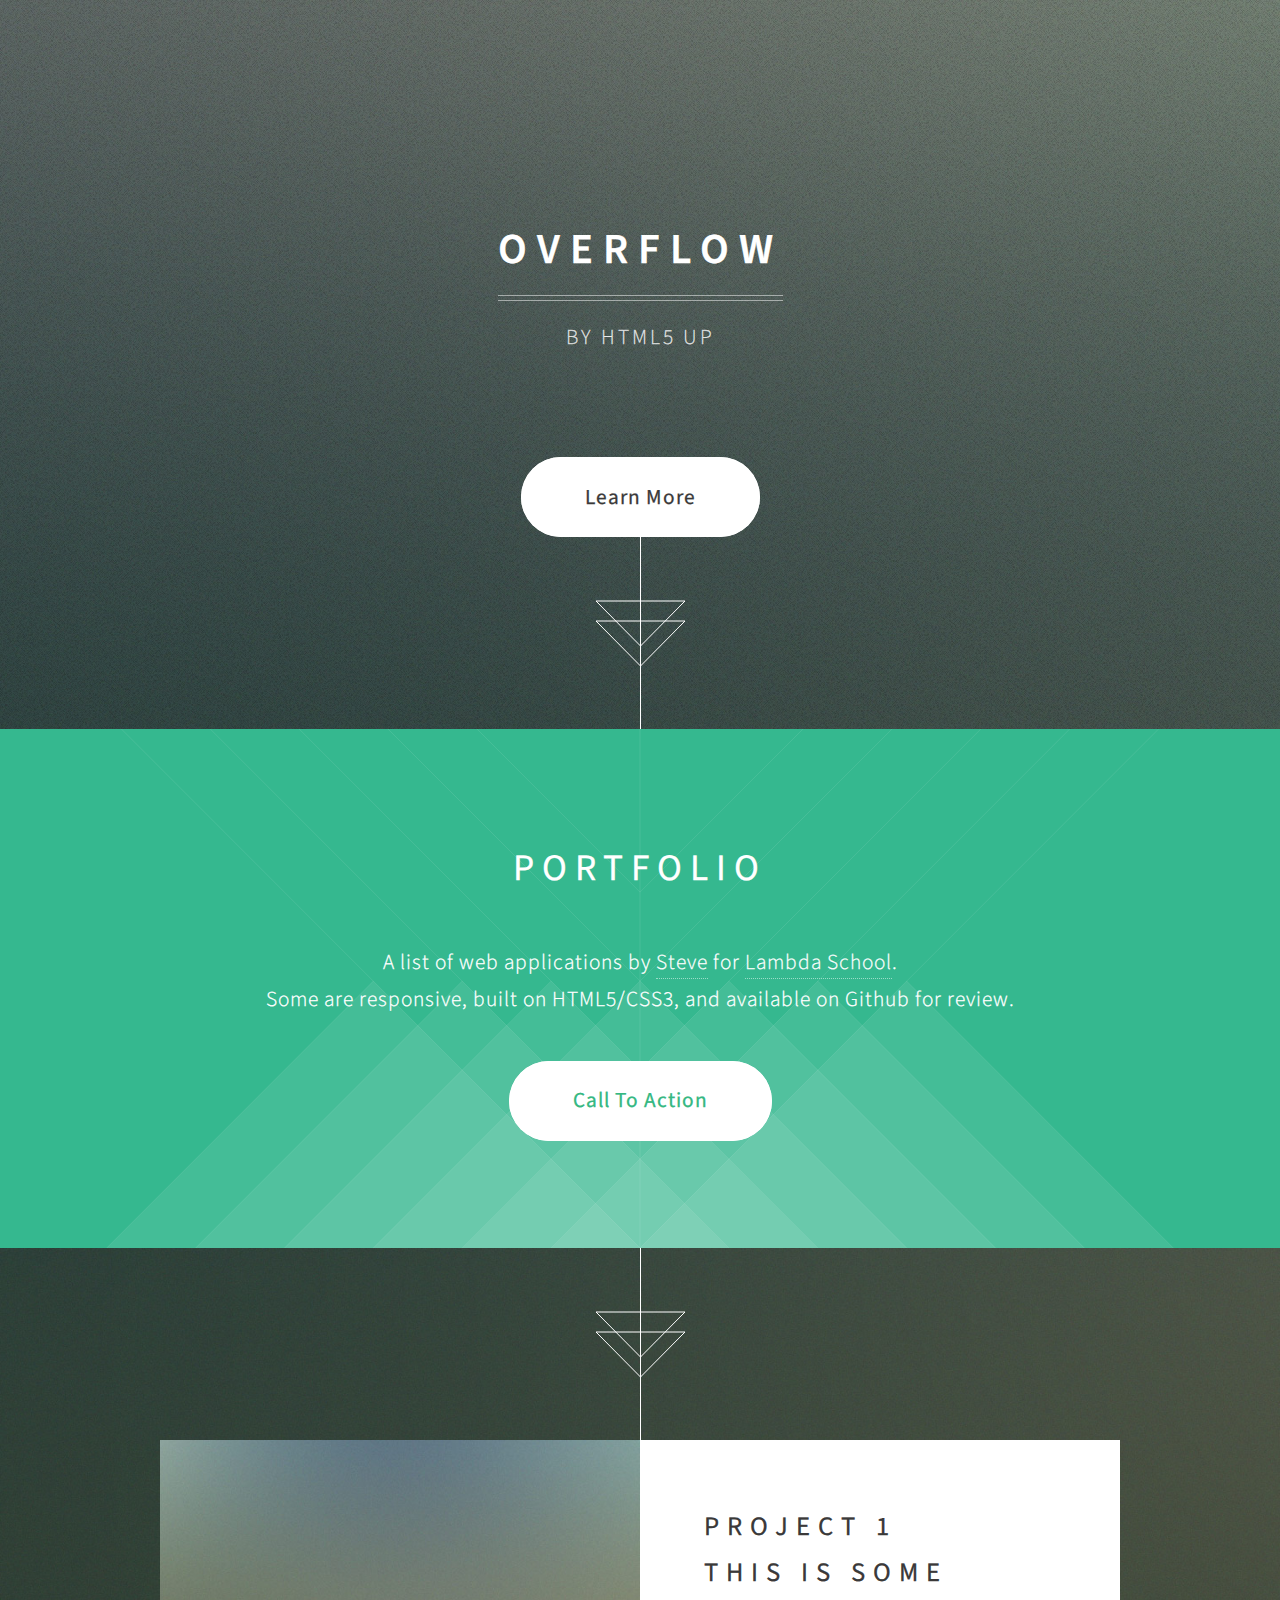
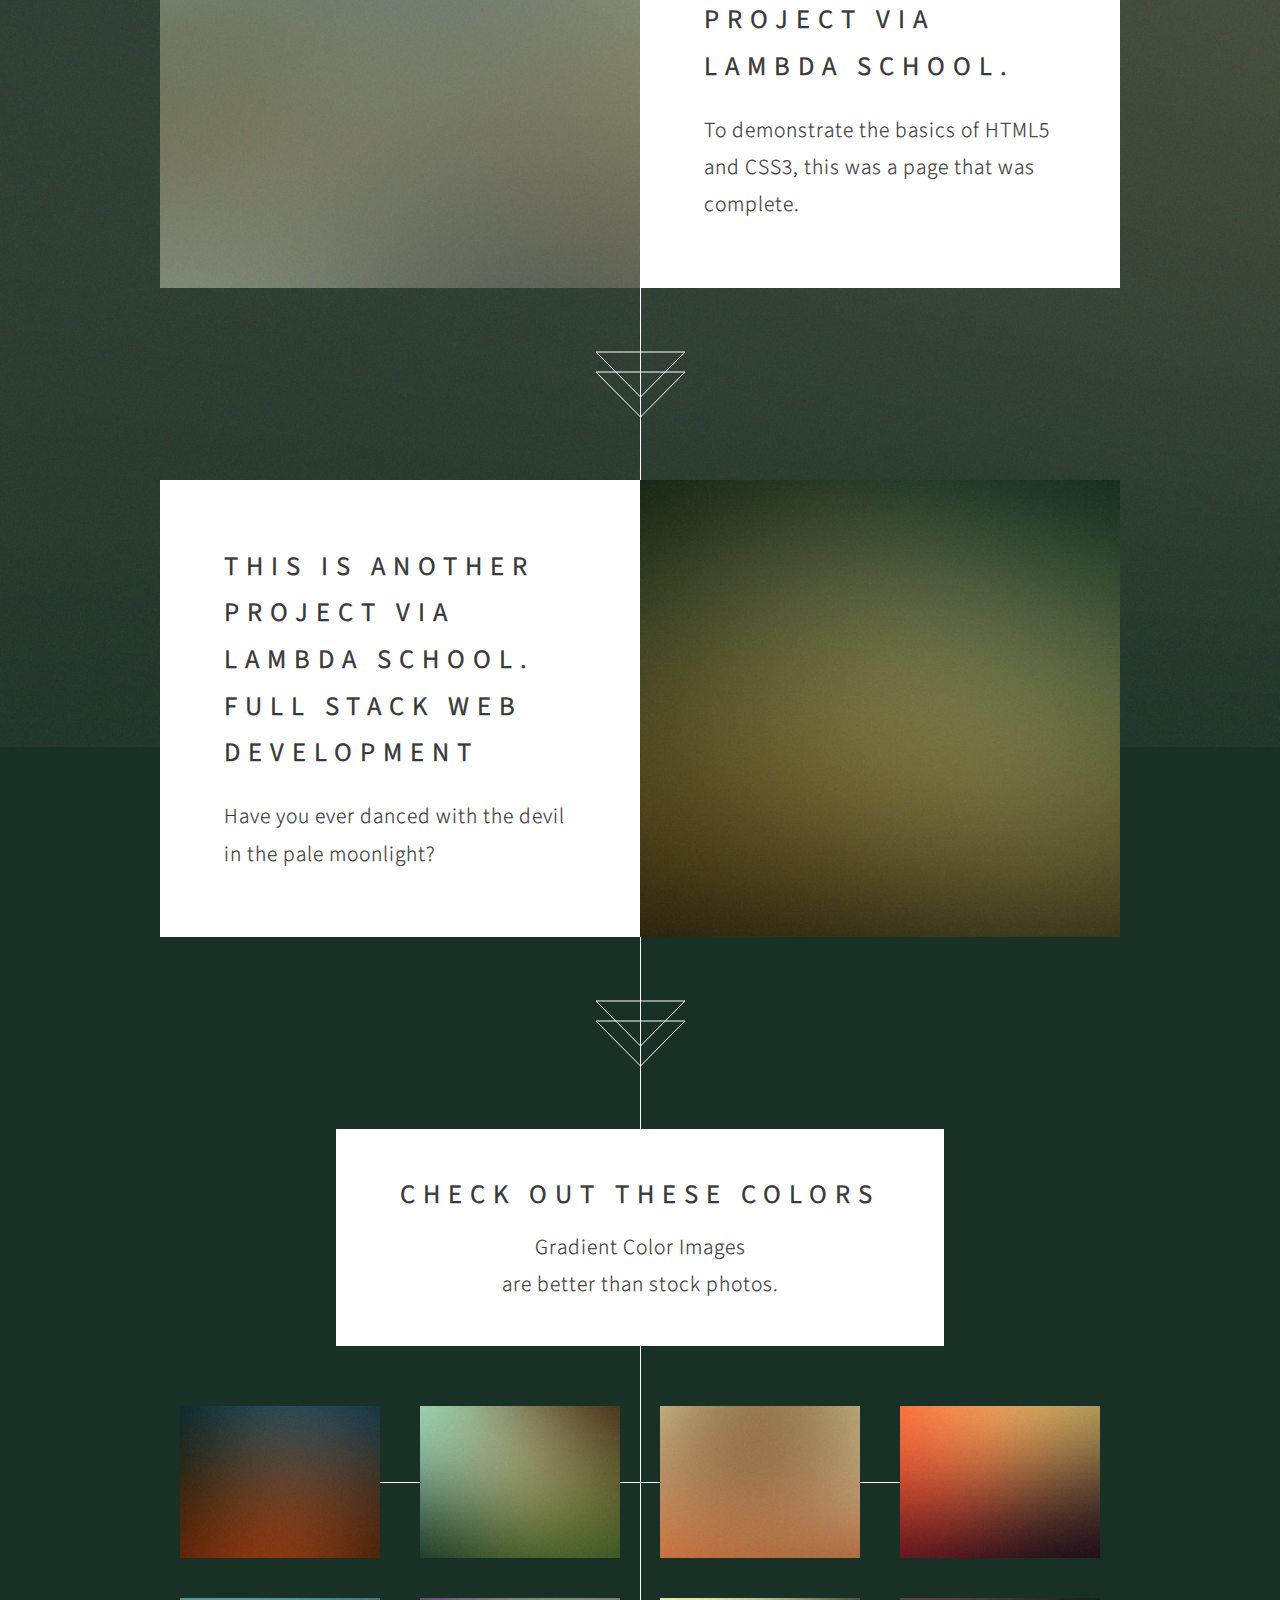
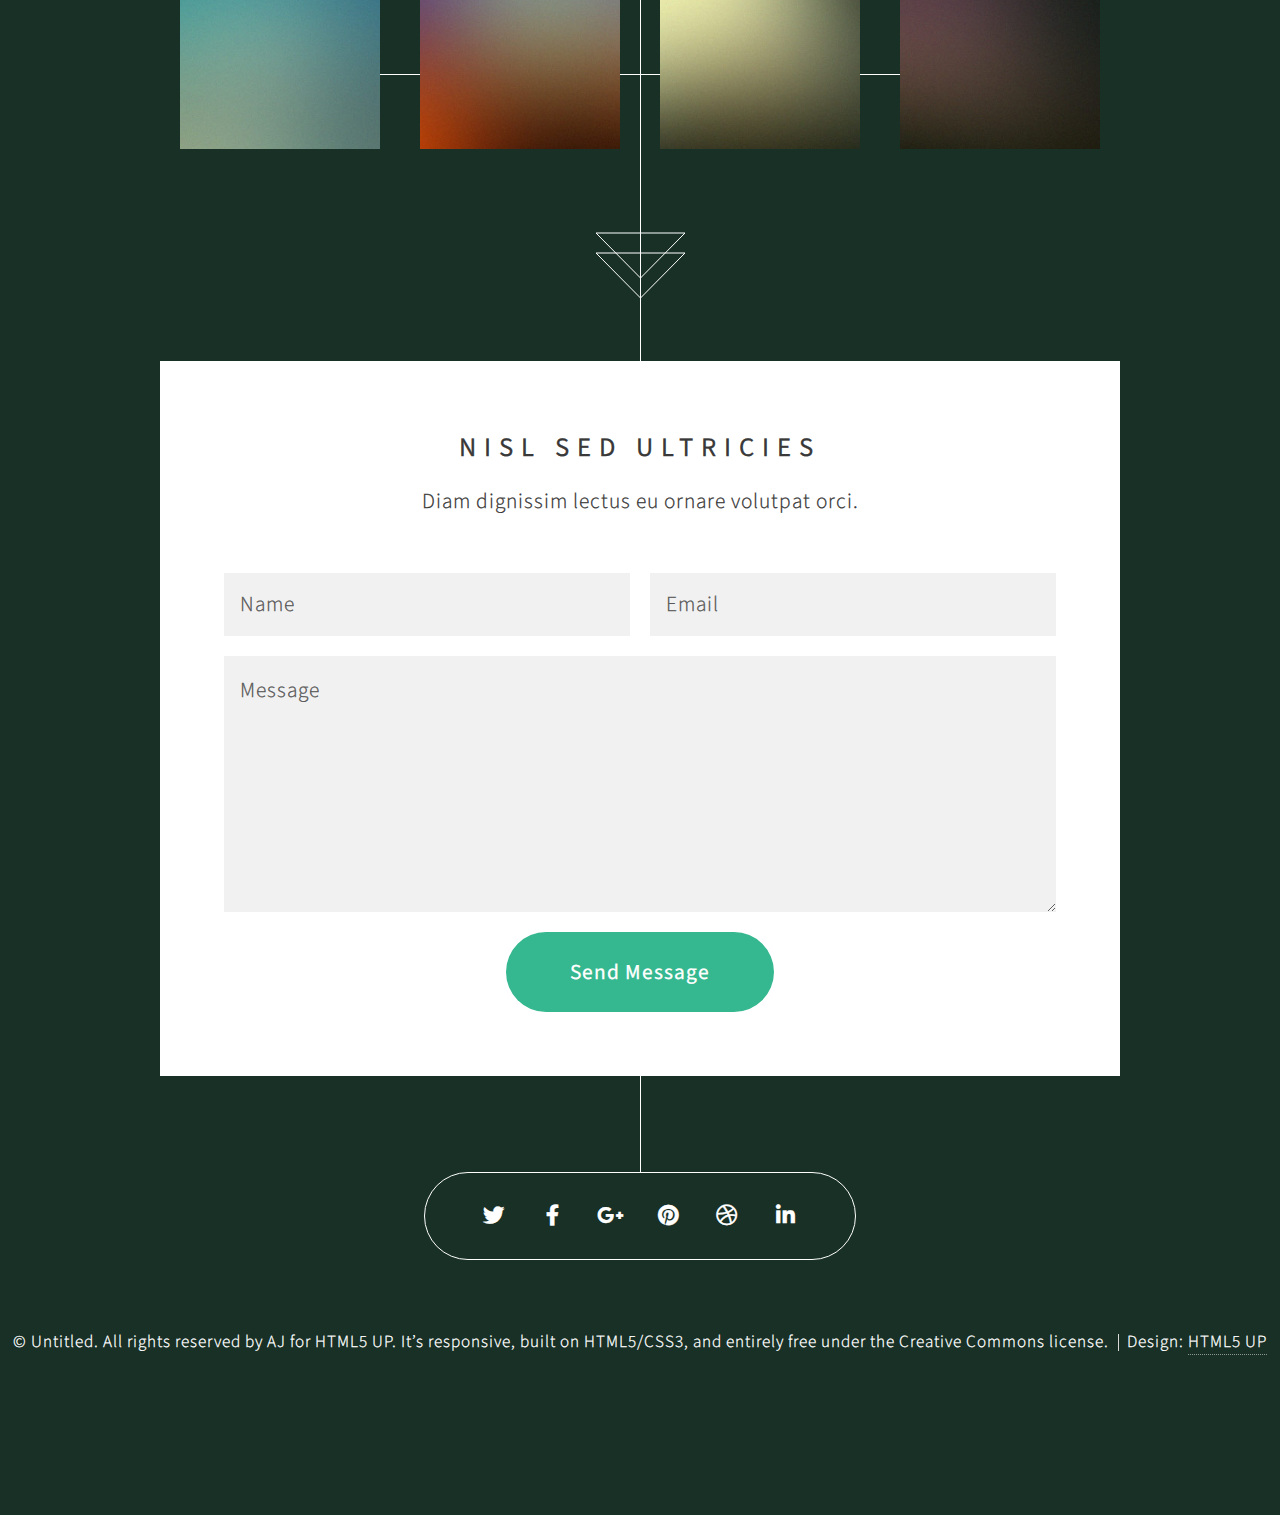
<file: index.html>
<!DOCTYPE HTML>
<!--
	Overflow by HTML5 UP
	html5up.net | @ajlkn
	Free for personal and commercial use under the CCA 3.0 license (html5up.net/license)
-->
<html>
	<head>
		<title>Steve Rattacasa</title>
		<meta charset="utf-8" />
		<meta name="viewport" content="width=device-width, initial-scale=1, user-scalable=no" />
		<link rel="stylesheet" href="assets/css/main.css" />
		<noscript><link rel="stylesheet" href="assets/css/noscript.css" /></noscript>
	</head>
	<body class="is-preload">

		<!-- Header -->
			<section id="header">
				<header>
					<h1>Overflow</h1>
					<p>By HTML5 UP</p>
				</header>
				<footer>
					<a href="#banner" class="button style2 scrolly-middle">Learn More</a>
				</footer>
			</section>

		<!-- Banner -->
			<section id="banner">
				<header>
					<h2>Portfolio</h2>
				</header>
				<p>A list of web applications by <a href="http://twitter.com/ajlkn">Steve</a> for <a href="http://html5up.net">Lambda School</a>.<br />
				Some are responsive, built on HTML5/CSS3, and available on Github for review.<br /></p>
				<footer>
					<a href="#first" class="button style2 scrolly">Call To Action</a>
				</footer>
			</section>

		<!-- Feature 1 -->
			<article id="first" class="container box style1 right">
				<a href="#" class="image fit"><img src="images/pic01.jpg" alt="" /></a>
				<div class="inner">
					<header>
						<h2>Project 1<br />
						This is some project via Lambda School.</h2>
					</header>
					<p>To demonstrate the basics of HTML5 and CSS3, this was a page that was complete.</p>
				</div>
			</article>

		<!-- Feature 2 -->
			<article class="container box style1 left">
				<a href="#" class="image fit"><img src="images/pic02.jpg" alt="" /></a>
				<div class="inner">
					<header>
						<h2>This is another project via Lambda School.<br />
						Full Stack Web Development</h2>
					</header>
					<p>Have you ever danced with the devil in the pale moonlight?</p>
				</div>
			</article>

		<!-- Portfolio -->
			<article class="container box style2">
				<header>
					<h2>Check Out These Colors</h2>
					<p>Gradient Color Images<br />
					are better than stock photos.</p>
				</header>
				<div class="inner gallery">
					<div class="row gtr-0">
						<div class="col-3 col-12-mobile"><a href="images/fulls/01.jpg" class="image fit"><img src="images/thumbs/01.jpg" alt="" title="Ad infinitum" /></a></div>
						<div class="col-3 col-12-mobile"><a href="images/fulls/02.jpg" class="image fit"><img src="images/thumbs/02.jpg" alt="" title="Dressed in Clarity" /></a></div>
						<div class="col-3 col-12-mobile"><a href="images/fulls/03.jpg" class="image fit"><img src="images/thumbs/03.jpg" alt="" title="Raven" /></a></div>
						<div class="col-3 col-12-mobile"><a href="images/fulls/04.jpg" class="image fit"><img src="images/thumbs/04.jpg" alt="" title="I'll have a cup of Disneyland, please" /></a></div>
					</div>
					<div class="row gtr-0">
						<div class="col-3 col-12-mobile"><a href="images/fulls/05.jpg" class="image fit"><img src="images/thumbs/05.jpg" alt="" title="Cherish" /></a></div>
						<div class="col-3 col-12-mobile"><a href="images/fulls/06.jpg" class="image fit"><img src="images/thumbs/06.jpg" alt="" title="Different." /></a></div>
						<div class="col-3 col-12-mobile"><a href="images/fulls/07.jpg" class="image fit"><img src="images/thumbs/07.jpg" alt="" title="History was made here" /></a></div>
						<div class="col-3 col-12-mobile"><a href="images/fulls/08.jpg" class="image fit"><img src="images/thumbs/08.jpg" alt="" title="People come and go and walk away" /></a></div>
					</div>
				</div>
			</article>

		<!-- Contact -->
			<article class="container box style3">
				<header>
					<h2>Nisl sed ultricies</h2>
					<p>Diam dignissim lectus eu ornare volutpat orci.</p>
				</header>
				<form method="post" action="#">
					<div class="row gtr-50">
						<div class="col-6 col-12-mobile"><input type="text" class="text" name="name" placeholder="Name" /></div>
						<div class="col-6 col-12-mobile"><input type="text" class="text" name="email" placeholder="Email" /></div>
						<div class="col-12">
							<textarea name="message" placeholder="Message"></textarea>
						</div>
						<div class="col-12">
							<ul class="actions">
								<li><input type="submit" value="Send Message" /></li>
							</ul>
						</div>
					</div>
				</form>
			</article>

		<!-- Generic -->
		<!--
			<article class="container box style3">
				<header>
					<h2>Generic Box</h2>
					<p>Just a generic box. Nothing to see here.</p>
				</header>
				<section>
					<header>
						<h3>Paragraph</h3>
						<p>This is a subtitle</p>
					</header>
					<p>Phasellus nisl nisl, varius id <sup>porttitor sed pellentesque</sup> ac orci. Pellentesque
					habitant <strong>strong</strong> tristique <b>bold</b> et netus <i>italic</i> malesuada <em>emphasized</em> ac turpis egestas. Morbi
					leo suscipit ut. Praesent <sub>id turpis vitae</sub> turpis pretium ultricies. Vestibulum sit
					amet risus elit.</p>
				</section>
				<section>
					<header>
						<h3>Blockquote</h3>
					</header>
					<blockquote>Fringilla nisl. Donec accumsan interdum nisi, quis tincidunt felis sagittis eget.
					tempus euismod. Vestibulum ante ipsum primis in faucibus.</blockquote>
				</section>
				<section>
					<header>
						<h3>Divider</h3>
					</header>
					<p>Donec consectetur <a href="#">vestibulum dolor et pulvinar</a>. Etiam vel felis enim, at viverra
					ligula. Ut porttitor sagittis lorem, quis eleifend nisi ornare vel. Praesent nec orci
					facilisis leo magna. Cras sit amet urna eros, id egestas urna. Quisque aliquam
					tempus euismod. Vestibulum ante ipsum primis in faucibus orci luctus et ultrices
					posuere cubilia.</p>
					<hr />
					<p>Donec consectetur vestibulum dolor et pulvinar. Etiam vel felis enim, at viverra
					ligula. Ut porttitor sagittis lorem, quis eleifend nisi ornare vel. Praesent nec orci
					facilisis leo magna. Cras sit amet urna eros, id egestas urna. Quisque aliquam
					tempus euismod. Vestibulum ante ipsum primis in faucibus orci luctus et ultrices
					posuere cubilia.</p>
				</section>
				<section>
					<header>
						<h3>Unordered List</h3>
					</header>
					<ul>
						<li>Donec consectetur vestibulum dolor et pulvinar. Etiam vel felis enim, at viverra ligula. Ut porttitor sagittis lorem, quis eleifend nisi ornare vel.</li>
						<li>Donec consectetur vestibulum dolor et pulvinar. Etiam vel felis enim, at viverra ligula. Ut porttitor sagittis lorem, quis eleifend nisi ornare vel.</li>
						<li>Donec consectetur vestibulum dolor et pulvinar. Etiam vel felis enim, at viverra ligula. Ut porttitor sagittis lorem, quis eleifend nisi ornare vel.</li>
						<li>Donec consectetur vestibulum dolor et pulvinar. Etiam vel felis enim, at viverra ligula. Ut porttitor sagittis lorem, quis eleifend nisi ornare vel.</li>
					</ul>
				</section>
				<section>
					<header>
						<h3>Ordered List</h3>
					</header>
					<ol>
						<li>Donec consectetur vestibulum dolor et pulvinar. Etiam vel felis enim, at viverra ligula. Ut porttitor sagittis lorem, quis eleifend nisi ornare vel.</li>
						<li>Donec consectetur vestibulum dolor et pulvinar. Etiam vel felis enim, at viverra ligula. Ut porttitor sagittis lorem, quis eleifend nisi ornare vel.</li>
						<li>Donec consectetur vestibulum dolor et pulvinar. Etiam vel felis enim, at viverra ligula. Ut porttitor sagittis lorem, quis eleifend nisi ornare vel.</li>
						<li>Donec consectetur vestibulum dolor et pulvinar. Etiam vel felis enim, at viverra ligula. Ut porttitor sagittis lorem, quis eleifend nisi ornare vel.</li>
					</ol>
				</section>
				<section>
					<header>
						<h3>Table</h3>
					</header>
					<div class="table-wrapper">
						<table>
							<thead>
								<tr>
									<th>ID</th>
									<th>Name</th>
									<th>Description</th>
									<th>Price</th>
								</tr>
							</thead>
							<tbody>
								<tr>
									<td>45815</td>
									<td>Something</td>
									<td>Ut porttitor sagittis lorem quis nisi ornare.</td>
									<td>29.99</td>
								</tr>
								<tr>
									<td>24524</td>
									<td>Nothing</td>
									<td>Ut porttitor sagittis lorem quis nisi ornare.</td>
									<td>19.99</td>
								</tr>
								<tr>
									<td>45815</td>
									<td>Something</td>
									<td>Ut porttitor sagittis lorem quis nisi ornare.</td>
									<td>29.99</td>
								</tr>
								<tr>
									<td>24524</td>
									<td>Nothing</td>
									<td>Ut porttitor sagittis lorem quis nisi ornare.</td>
									<td>19.99</td>
								</tr>
							</tbody>
							<tfoot>
								<tr>
									<td colspan="3"></td>
									<td>100.00</td>
								</tr>
							</tfoot>
						</table>
					</div>
				</section>
				<section>
					<header>
						<h3>Form</h3>
					</header>
					<form method="post" action="#">
						<div class="row">
							<div class="col-6 col-12-mobile">
								<input class="text" type="text" name="name" id="name" value="" placeholder="John Doe" />
							</div>
							<div class="col-6 col-12-mobile">
								<input class="text" type="text" name="email" id="email" value="" placeholder="johndoe@domain.tld" />
							</div>
							<div class="col-12">
								<select name="department" id="department">
									<option value="">Choose a department</option>
									<option value="1">Manufacturing</option>
									<option value="2">Administration</option>
									<option value="3">Support</option>
								</select>
							</div>
							<div class="col-12">
								<input class="text" type="text" name="subject" id="subject" value="" placeholder="Enter your subject" />
							</div>
							<div class="col-12">
								<textarea name="message" id="message" placeholder="Enter your message"></textarea>
							</div>
							<div class="col-12">
								<ul class="actions">
									<li><input type="submit" value="Submit" /></li>
									<li><input type="reset" class="style3" value="Clear Form" /></li>
								</ul>
							</div>
						</div>
					</form>
				</section>
			</article>
		-->

		<section id="footer">
			<ul class="icons">
				<li><a href="#" class="icon brands fa-twitter"><span class="label">Twitter</span></a></li>
				<li><a href="#" class="icon brands fa-facebook-f"><span class="label">Facebook</span></a></li>
				<li><a href="#" class="icon brands fa-google-plus-g"><span class="label">Google+</span></a></li>
				<li><a href="#" class="icon brands fa-pinterest"><span class="label">Pinterest</span></a></li>
				<li><a href="#" class="icon brands fa-dribbble"><span class="label">Dribbble</span></a></li>
				<li><a href="#" class="icon brands fa-linkedin-in"><span class="label">LinkedIn</span></a></li>
			</ul>
			<div class="copyright">
				<ul class="menu">
					<li>&copy; Untitled. All rights reserved by AJ for HTML5 UP.
						It’s responsive, built on HTML5/CSS3, and entirely free
						under the Creative Commons license.</li><li>Design: <a href="http://html5up.net">HTML5 UP</a></li>
				</ul>
			</div>
		</section>

		<!-- Scripts -->
			<script src="assets/js/jquery.min.js"></script>
			<script src="assets/js/jquery.scrolly.min.js"></script>
			<script src="assets/js/jquery.poptrox.min.js"></script>
			<script src="assets/js/browser.min.js"></script>
			<script src="assets/js/breakpoints.min.js"></script>
			<script src="assets/js/util.js"></script>
			<script src="assets/js/main.js"></script>

	</body>
</html>
</file>
<file: assets/css/noscript.css>
/*
	Overflow by HTML5 UP
	html5up.net | @ajlkn
	Free for personal and commercial use under the CCA 3.0 license (html5up.net/license)
*/

/* Header */

	body.is-preload #header {
		opacity: 1;
	}

		body.is-preload #header footer {
			-moz-transform: none;
			-webkit-transform: none;
			-ms-transform: none;
			transform: none;
			opacity: 1;
		}
</file>
<file: assets/css/main.css>
@import url("https://fonts.googleapis.com/css?family=Source+Sans+Pro:300,300italic,400,600");
@import url("fontawesome-all.min.css");

/*
	Overflow by HTML5 UP
	html5up.net | @ajlkn
	Free for personal and commercial use under the CCA 3.0 license (html5up.net/license)
*/

html, body, div, span, applet, object,
iframe, h1, h2, h3, h4, h5, h6, p, blockquote,
pre, a, abbr, acronym, address, big, cite,
code, del, dfn, em, img, ins, kbd, q, s, samp,
small, strike, strong, sub, sup, tt, var, b,
u, i, center, dl, dt, dd, ol, ul, li, fieldset,
form, label, legend, table, caption, tbody,
tfoot, thead, tr, th, td, article, aside,
canvas, details, embed, figure, figcaption,
footer, header, hgroup, menu, nav, output, ruby,
section, summary, time, mark, audio, video {
	margin: 0;
	padding: 0;
	border: 0;
	font-size: 100%;
	font: inherit;
	vertical-align: baseline;}

article, aside, details, figcaption, figure,
footer, header, hgroup, menu, nav, section {
	display: block;}

body {
	line-height: 1;
}

ol, ul {
	list-style: none;
}

blockquote, q {
	quotes: none;
}

	blockquote:before, blockquote:after, q:before, q:after {
		content: '';
		content: none;
	}

table {
	border-collapse: collapse;
	border-spacing: 0;
}

body {
	-webkit-text-size-adjust: none;
}

mark {
	background-color: transparent;
	color: inherit;
}

input::-moz-focus-inner {
	border: 0;
	padding: 0;
}

input, select, textarea {
	-moz-appearance: none;
	-webkit-appearance: none;
	-ms-appearance: none;
	appearance: none;
}

/* Basic */

	html {
		box-sizing: border-box;
	}

	*, *:before, *:after {
		box-sizing: inherit;
	}

	body {
		background-color: #183026;
		background-image: url("images/overlay.png"), url("../../images/bg.jpg");
		background-repeat: repeat, no-repeat;
		background-size: auto, cover;
		background-position: top left, center 0;
		background-attachment: fixed, fixed;
		font-family: 'Source Sans Pro', sans-serif;
		font-size: 18pt;
		line-height: 1.75em;
		font-weight: 300;
		letter-spacing: 1px;
		color: #3a3939;
		text-shadow: 0 0 0.5px rgba(58, 57, 57, 0.25);
		-webkit-text-stroke: 0.25px;
	}

		body.is-scroll {
			background-attachment: scroll, scroll;
			background-size: auto, 100% auto;
		}

		body.is-preload *, body.is-preload *:before, body.is-preload *:after {
			-moz-animation: none !important;
			-webkit-animation: none !important;
			-ms-animation: none !important;
			animation: none !important;
			-moz-transition: none !important;
			-webkit-transition: none !important;
			-ms-transition: none !important;
			transition: none !important;
		}

	input, textarea, select {
		font-family: 'Source Sans Pro', sans-serif;
		font-size: 18pt;
		line-height: 1.75em;
		font-weight: 300;
		letter-spacing: 1px;
		color: #3a3939;
		text-shadow: 0 0 0.5px rgba(58, 57, 57, 0.25);
		-webkit-text-stroke: 0.25px;
	}

	h1, h2, h3, h4, h5, h6 {
		font-weight: 400;
		text-transform: uppercase;
		line-height: 1.75em;
	}

	h1 a, h2 a, h3 a, h4 a, h5 a, h6 a {
		color: inherit;
		text-decoration: none;
	}

	h2 {
		font-size: 1.25em;
		letter-spacing: 8px;
	}

	h3 {
		font-size: 1em;
		letter-spacing: 5px;
	}

	strong, b {
		font-weight: 400;
	}

	em, i {
		font-style: italic;
	}

	a {
		-moz-transition: border-color 0.35s ease-in-out, color 0.35s ease-in-out;
		-webkit-transition: border-color 0.35s ease-in-out, color 0.35s ease-in-out;
		-ms-transition: border-color 0.35s ease-in-out, color 0.35s ease-in-out;
		transition: border-color 0.35s ease-in-out, color 0.35s ease-in-out;
		color: #35b88f;
		text-shadow: 0 0 0.5px rgba(53, 184, 143, 0.25);
		text-decoration: none;
		border-bottom: dotted 1px rgba(53, 184, 143, 0.5);
	}

		a:hover {
			border-bottom-color: rgba(53, 184, 143, 0);
		}

	sub {
		position: relative;
		top: 0.5em;
		font-size: 0.8em;
	}

	sup {
		position: relative;
		top: -0.5em;
		font-size: 0.8em;
	}

	hr {
		border: 0;
		border-top: solid 1px #dad9d9;
		margin: 2em 0 2em 0;
	}

	blockquote {
		border-left: solid 0.5em #eae9e9;
		padding: 1em 0 1em 2em;
		font-style: italic;
	}

	p, ul, ol, dl, table {
		margin-bottom: 1em;
	}

	header {
		margin-bottom: 1em;
	}

		header p {
			display: block;
			margin: 0.5em 0 0 0;
			padding: 0 0 1.5em 0;
		}

	footer {
		margin-top: 1em;
	}

	br.clear {
		clear: both;
	}

/* Container */

	.container {
		margin: 0 auto;
		max-width: 100%;
		width: 1140px;
	}

		@media screen and (max-width: 1680px) {

			.container {
				width: 960px;
			}

		}

		@media screen and (max-width: 1080px) {

			.container {
				width: 95%;
			}

		}

/* Row */

	.row {
		display: flex;
		flex-wrap: wrap;
		box-sizing: border-box;
		align-items: stretch;
	}

		.row > * {
			box-sizing: border-box;
		}

		.row.gtr-uniform > * > :last-child {
			margin-bottom: 0;
		}

		.row.aln-left {
			justify-content: flex-start;
		}

		.row.aln-center {
			justify-content: center;
		}

		.row.aln-right {
			justify-content: flex-end;
		}

		.row.aln-top {
			align-items: flex-start;
		}

		.row.aln-middle {
			align-items: center;
		}

		.row.aln-bottom {
			align-items: flex-end;
		}

		.row > .imp {
			order: -1;
		}

		.row > .col-1 {
			width: 8.33333%;
		}

		.row > .off-1 {
			margin-left: 8.33333%;
		}

		.row > .col-2 {
			width: 16.66667%;
		}

		.row > .off-2 {
			margin-left: 16.66667%;
		}

		.row > .col-3 {
			width: 25%;
		}

		.row > .off-3 {
			margin-left: 25%;
		}

		.row > .col-4 {
			width: 33.33333%;
		}

		.row > .off-4 {
			margin-left: 33.33333%;
		}

		.row > .col-5 {
			width: 41.66667%;
		}

		.row > .off-5 {
			margin-left: 41.66667%;
		}

		.row > .col-6 {
			width: 50%;
		}

		.row > .off-6 {
			margin-left: 50%;
		}

		.row > .col-7 {
			width: 58.33333%;
		}

		.row > .off-7 {
			margin-left: 58.33333%;
		}

		.row > .col-8 {
			width: 66.66667%;
		}

		.row > .off-8 {
			margin-left: 66.66667%;
		}

		.row > .col-9 {
			width: 75%;
		}

		.row > .off-9 {
			margin-left: 75%;
		}

		.row > .col-10 {
			width: 83.33333%;
		}

		.row > .off-10 {
			margin-left: 83.33333%;
		}

		.row > .col-11 {
			width: 91.66667%;
		}

		.row > .off-11 {
			margin-left: 91.66667%;
		}

		.row > .col-12 {
			width: 100%;
		}

		.row > .off-12 {
			margin-left: 100%;
		}

		.row.gtr-0 {
			margin-top: 0px;
			margin-left: 0px;
		}

			.row.gtr-0 > * {
				padding: 0px 0 0 0px;
			}

			.row.gtr-0.gtr-uniform {
				margin-top: 0px;
			}

				.row.gtr-0.gtr-uniform > * {
					padding-top: 0px;
				}

		.row.gtr-25 {
			margin-top: -10px;
			margin-left: -10px;
		}

			.row.gtr-25 > * {
				padding: 10px 0 0 10px;
			}

			.row.gtr-25.gtr-uniform {
				margin-top: -10px;
			}

				.row.gtr-25.gtr-uniform > * {
					padding-top: 10px;
				}

		.row.gtr-50 {
			margin-top: -20px;
			margin-left: -20px;
		}

			.row.gtr-50 > * {
				padding: 20px 0 0 20px;
			}

			.row.gtr-50.gtr-uniform {
				margin-top: -20px;
			}

				.row.gtr-50.gtr-uniform > * {
					padding-top: 20px;
				}

		.row {
			margin-top: -40px;
			margin-left: -40px;
		}

			.row > * {
				padding: 40px 0 0 40px;
			}

			.row.gtr-uniform {
				margin-top: -40px;
			}

				.row.gtr-uniform > * {
					padding-top: 40px;
				}

		.row.gtr-150 {
			margin-top: -60px;
			margin-left: -60px;
		}

			.row.gtr-150 > * {
				padding: 60px 0 0 60px;
			}

			.row.gtr-150.gtr-uniform {
				margin-top: -60px;
			}

				.row.gtr-150.gtr-uniform > * {
					padding-top: 60px;
				}

		.row.gtr-200 {
			margin-top: -80px;
			margin-left: -80px;
		}

			.row.gtr-200 > * {
				padding: 80px 0 0 80px;
			}

			.row.gtr-200.gtr-uniform {
				margin-top: -80px;
			}

				.row.gtr-200.gtr-uniform > * {
					padding-top: 80px;
				}

		@media screen and (max-width: 1680px) {

			.row {
				display: flex;
				flex-wrap: wrap;
				box-sizing: border-box;
				align-items: stretch;
			}

				.row > * {
					box-sizing: border-box;
				}

				.row.gtr-uniform > * > :last-child {
					margin-bottom: 0;
				}

				.row.aln-left {
					justify-content: flex-start;
				}

				.row.aln-center {
					justify-content: center;
				}

				.row.aln-right {
					justify-content: flex-end;
				}

				.row.aln-top {
					align-items: flex-start;
				}

				.row.aln-middle {
					align-items: center;
				}

				.row.aln-bottom {
					align-items: flex-end;
				}

				.row > .imp-wide {
					order: -1;
				}

				.row > .col-1-wide {
					width: 8.33333%;
				}

				.row > .off-1-wide {
					margin-left: 8.33333%;
				}

				.row > .col-2-wide {
					width: 16.66667%;
				}

				.row > .off-2-wide {
					margin-left: 16.66667%;
				}

				.row > .col-3-wide {
					width: 25%;
				}

				.row > .off-3-wide {
					margin-left: 25%;
				}

				.row > .col-4-wide {
					width: 33.33333%;
				}

				.row > .off-4-wide {
					margin-left: 33.33333%;
				}

				.row > .col-5-wide {
					width: 41.66667%;
				}

				.row > .off-5-wide {
					margin-left: 41.66667%;
				}

				.row > .col-6-wide {
					width: 50%;
				}

				.row > .off-6-wide {
					margin-left: 50%;
				}

				.row > .col-7-wide {
					width: 58.33333%;
				}

				.row > .off-7-wide {
					margin-left: 58.33333%;
				}

				.row > .col-8-wide {
					width: 66.66667%;
				}

				.row > .off-8-wide {
					margin-left: 66.66667%;
				}

				.row > .col-9-wide {
					width: 75%;
				}

				.row > .off-9-wide {
					margin-left: 75%;
				}

				.row > .col-10-wide {
					width: 83.33333%;
				}

				.row > .off-10-wide {
					margin-left: 83.33333%;
				}

				.row > .col-11-wide {
					width: 91.66667%;
				}

				.row > .off-11-wide {
					margin-left: 91.66667%;
				}

				.row > .col-12-wide {
					width: 100%;
				}

				.row > .off-12-wide {
					margin-left: 100%;
				}

				.row.gtr-0 {
					margin-top: 0px;
					margin-left: 0px;
				}

					.row.gtr-0 > * {
						padding: 0px 0 0 0px;
					}

					.row.gtr-0.gtr-uniform {
						margin-top: 0px;
					}

						.row.gtr-0.gtr-uniform > * {
							padding-top: 0px;
						}

				.row.gtr-25 {
					margin-top: -10px;
					margin-left: -10px;
				}

					.row.gtr-25 > * {
						padding: 10px 0 0 10px;
					}

					.row.gtr-25.gtr-uniform {
						margin-top: -10px;
					}

						.row.gtr-25.gtr-uniform > * {
							padding-top: 10px;
						}

				.row.gtr-50 {
					margin-top: -20px;
					margin-left: -20px;
				}

					.row.gtr-50 > * {
						padding: 20px 0 0 20px;
					}

					.row.gtr-50.gtr-uniform {
						margin-top: -20px;
					}

						.row.gtr-50.gtr-uniform > * {
							padding-top: 20px;
						}

				.row {
					margin-top: -40px;
					margin-left: -40px;
				}

					.row > * {
						padding: 40px 0 0 40px;
					}

					.row.gtr-uniform {
						margin-top: -40px;
					}

						.row.gtr-uniform > * {
							padding-top: 40px;
						}

				.row.gtr-150 {
					margin-top: -60px;
					margin-left: -60px;
				}

					.row.gtr-150 > * {
						padding: 60px 0 0 60px;
					}

					.row.gtr-150.gtr-uniform {
						margin-top: -60px;
					}

						.row.gtr-150.gtr-uniform > * {
							padding-top: 60px;
						}

				.row.gtr-200 {
					margin-top: -80px;
					margin-left: -80px;
				}

					.row.gtr-200 > * {
						padding: 80px 0 0 80px;
					}

					.row.gtr-200.gtr-uniform {
						margin-top: -80px;
					}

						.row.gtr-200.gtr-uniform > * {
							padding-top: 80px;
						}

		}

		@media screen and (max-width: 1080px) {

			.row {
				display: flex;
				flex-wrap: wrap;
				box-sizing: border-box;
				align-items: stretch;
			}

				.row > * {
					box-sizing: border-box;
				}

				.row.gtr-uniform > * > :last-child {
					margin-bottom: 0;
				}

				.row.aln-left {
					justify-content: flex-start;
				}

				.row.aln-center {
					justify-content: center;
				}

				.row.aln-right {
					justify-content: flex-end;
				}

				.row.aln-top {
					align-items: flex-start;
				}

				.row.aln-middle {
					align-items: center;
				}

				.row.aln-bottom {
					align-items: flex-end;
				}

				.row > .imp-normal {
					order: -1;
				}

				.row > .col-1-normal {
					width: 8.33333%;
				}

				.row > .off-1-normal {
					margin-left: 8.33333%;
				}

				.row > .col-2-normal {
					width: 16.66667%;
				}

				.row > .off-2-normal {
					margin-left: 16.66667%;
				}

				.row > .col-3-normal {
					width: 25%;
				}

				.row > .off-3-normal {
					margin-left: 25%;
				}

				.row > .col-4-normal {
					width: 33.33333%;
				}

				.row > .off-4-normal {
					margin-left: 33.33333%;
				}

				.row > .col-5-normal {
					width: 41.66667%;
				}

				.row > .off-5-normal {
					margin-left: 41.66667%;
				}

				.row > .col-6-normal {
					width: 50%;
				}

				.row > .off-6-normal {
					margin-left: 50%;
				}

				.row > .col-7-normal {
					width: 58.33333%;
				}

				.row > .off-7-normal {
					margin-left: 58.33333%;
				}

				.row > .col-8-normal {
					width: 66.66667%;
				}

				.row > .off-8-normal {
					margin-left: 66.66667%;
				}

				.row > .col-9-normal {
					width: 75%;
				}

				.row > .off-9-normal {
					margin-left: 75%;
				}

				.row > .col-10-normal {
					width: 83.33333%;
				}

				.row > .off-10-normal {
					margin-left: 83.33333%;
				}

				.row > .col-11-normal {
					width: 91.66667%;
				}

				.row > .off-11-normal {
					margin-left: 91.66667%;
				}

				.row > .col-12-normal {
					width: 100%;
				}

				.row > .off-12-normal {
					margin-left: 100%;
				}

				.row.gtr-0 {
					margin-top: 0px;
					margin-left: 0px;
				}

					.row.gtr-0 > * {
						padding: 0px 0 0 0px;
					}

					.row.gtr-0.gtr-uniform {
						margin-top: 0px;
					}

						.row.gtr-0.gtr-uniform > * {
							padding-top: 0px;
						}

				.row.gtr-25 {
					margin-top: -10px;
					margin-left: -10px;
				}

					.row.gtr-25 > * {
						padding: 10px 0 0 10px;
					}

					.row.gtr-25.gtr-uniform {
						margin-top: -10px;
					}

						.row.gtr-25.gtr-uniform > * {
							padding-top: 10px;
						}

				.row.gtr-50 {
					margin-top: -20px;
					margin-left: -20px;
				}

					.row.gtr-50 > * {
						padding: 20px 0 0 20px;
					}

					.row.gtr-50.gtr-uniform {
						margin-top: -20px;
					}

						.row.gtr-50.gtr-uniform > * {
							padding-top: 20px;
						}

				.row {
					margin-top: -40px;
					margin-left: -40px;
				}

					.row > * {
						padding: 40px 0 0 40px;
					}

					.row.gtr-uniform {
						margin-top: -40px;
					}

						.row.gtr-uniform > * {
							padding-top: 40px;
						}

				.row.gtr-150 {
					margin-top: -60px;
					margin-left: -60px;
				}

					.row.gtr-150 > * {
						padding: 60px 0 0 60px;
					}

					.row.gtr-150.gtr-uniform {
						margin-top: -60px;
					}

						.row.gtr-150.gtr-uniform > * {
							padding-top: 60px;
						}

				.row.gtr-200 {
					margin-top: -80px;
					margin-left: -80px;
				}

					.row.gtr-200 > * {
						padding: 80px 0 0 80px;
					}

					.row.gtr-200.gtr-uniform {
						margin-top: -80px;
					}

						.row.gtr-200.gtr-uniform > * {
							padding-top: 80px;
						}

		}

		@media screen and (max-width: 840px) {

			.row {
				display: flex;
				flex-wrap: wrap;
				box-sizing: border-box;
				align-items: stretch;
			}

				.row > * {
					box-sizing: border-box;
				}

				.row.gtr-uniform > * > :last-child {
					margin-bottom: 0;
				}

				.row.aln-left {
					justify-content: flex-start;
				}

				.row.aln-center {
					justify-content: center;
				}

				.row.aln-right {
					justify-content: flex-end;
				}

				.row.aln-top {
					align-items: flex-start;
				}

				.row.aln-middle {
					align-items: center;
				}

				.row.aln-bottom {
					align-items: flex-end;
				}

				.row > .imp-narrow {
					order: -1;
				}

				.row > .col-1-narrow {
					width: 8.33333%;
				}

				.row > .off-1-narrow {
					margin-left: 8.33333%;
				}

				.row > .col-2-narrow {
					width: 16.66667%;
				}

				.row > .off-2-narrow {
					margin-left: 16.66667%;
				}

				.row > .col-3-narrow {
					width: 25%;
				}

				.row > .off-3-narrow {
					margin-left: 25%;
				}

				.row > .col-4-narrow {
					width: 33.33333%;
				}

				.row > .off-4-narrow {
					margin-left: 33.33333%;
				}

				.row > .col-5-narrow {
					width: 41.66667%;
				}

				.row > .off-5-narrow {
					margin-left: 41.66667%;
				}

				.row > .col-6-narrow {
					width: 50%;
				}

				.row > .off-6-narrow {
					margin-left: 50%;
				}

				.row > .col-7-narrow {
					width: 58.33333%;
				}

				.row > .off-7-narrow {
					margin-left: 58.33333%;
				}

				.row > .col-8-narrow {
					width: 66.66667%;
				}

				.row > .off-8-narrow {
					margin-left: 66.66667%;
				}

				.row > .col-9-narrow {
					width: 75%;
				}

				.row > .off-9-narrow {
					margin-left: 75%;
				}

				.row > .col-10-narrow {
					width: 83.33333%;
				}

				.row > .off-10-narrow {
					margin-left: 83.33333%;
				}

				.row > .col-11-narrow {
					width: 91.66667%;
				}

				.row > .off-11-narrow {
					margin-left: 91.66667%;
				}

				.row > .col-12-narrow {
					width: 100%;
				}

				.row > .off-12-narrow {
					margin-left: 100%;
				}

				.row.gtr-0 {
					margin-top: 0px;
					margin-left: 0px;
				}

					.row.gtr-0 > * {
						padding: 0px 0 0 0px;
					}

					.row.gtr-0.gtr-uniform {
						margin-top: 0px;
					}

						.row.gtr-0.gtr-uniform > * {
							padding-top: 0px;
						}

				.row.gtr-25 {
					margin-top: -7.5px;
					margin-left: -7.5px;
				}

					.row.gtr-25 > * {
						padding: 7.5px 0 0 7.5px;
					}

					.row.gtr-25.gtr-uniform {
						margin-top: -7.5px;
					}

						.row.gtr-25.gtr-uniform > * {
							padding-top: 7.5px;
						}

				.row.gtr-50 {
					margin-top: -15px;
					margin-left: -15px;
				}

					.row.gtr-50 > * {
						padding: 15px 0 0 15px;
					}

					.row.gtr-50.gtr-uniform {
						margin-top: -15px;
					}

						.row.gtr-50.gtr-uniform > * {
							padding-top: 15px;
						}

				.row {
					margin-top: -30px;
					margin-left: -30px;
				}

					.row > * {
						padding: 30px 0 0 30px;
					}

					.row.gtr-uniform {
						margin-top: -30px;
					}

						.row.gtr-uniform > * {
							padding-top: 30px;
						}

				.row.gtr-150 {
					margin-top: -45px;
					margin-left: -45px;
				}

					.row.gtr-150 > * {
						padding: 45px 0 0 45px;
					}

					.row.gtr-150.gtr-uniform {
						margin-top: -45px;
					}

						.row.gtr-150.gtr-uniform > * {
							padding-top: 45px;
						}

				.row.gtr-200 {
					margin-top: -60px;
					margin-left: -60px;
				}

					.row.gtr-200 > * {
						padding: 60px 0 0 60px;
					}

					.row.gtr-200.gtr-uniform {
						margin-top: -60px;
					}

						.row.gtr-200.gtr-uniform > * {
							padding-top: 60px;
						}

		}

		@media screen and (max-width: 736px) {

			.row {
				display: flex;
				flex-wrap: wrap;
				box-sizing: border-box;
				align-items: stretch;
			}

				.row > * {
					box-sizing: border-box;
				}

				.row.gtr-uniform > * > :last-child {
					margin-bottom: 0;
				}

				.row.aln-left {
					justify-content: flex-start;
				}

				.row.aln-center {
					justify-content: center;
				}

				.row.aln-right {
					justify-content: flex-end;
				}

				.row.aln-top {
					align-items: flex-start;
				}

				.row.aln-middle {
					align-items: center;
				}

				.row.aln-bottom {
					align-items: flex-end;
				}

				.row > .imp-mobile {
					order: -1;
				}

				.row > .col-1-mobile {
					width: 8.33333%;
				}

				.row > .off-1-mobile {
					margin-left: 8.33333%;
				}

				.row > .col-2-mobile {
					width: 16.66667%;
				}

				.row > .off-2-mobile {
					margin-left: 16.66667%;
				}

				.row > .col-3-mobile {
					width: 25%;
				}

				.row > .off-3-mobile {
					margin-left: 25%;
				}

				.row > .col-4-mobile {
					width: 33.33333%;
				}

				.row > .off-4-mobile {
					margin-left: 33.33333%;
				}

				.row > .col-5-mobile {
					width: 41.66667%;
				}

				.row > .off-5-mobile {
					margin-left: 41.66667%;
				}

				.row > .col-6-mobile {
					width: 50%;
				}

				.row > .off-6-mobile {
					margin-left: 50%;
				}

				.row > .col-7-mobile {
					width: 58.33333%;
				}

				.row > .off-7-mobile {
					margin-left: 58.33333%;
				}

				.row > .col-8-mobile {
					width: 66.66667%;
				}

				.row > .off-8-mobile {
					margin-left: 66.66667%;
				}

				.row > .col-9-mobile {
					width: 75%;
				}

				.row > .off-9-mobile {
					margin-left: 75%;
				}

				.row > .col-10-mobile {
					width: 83.33333%;
				}

				.row > .off-10-mobile {
					margin-left: 83.33333%;
				}

				.row > .col-11-mobile {
					width: 91.66667%;
				}

				.row > .off-11-mobile {
					margin-left: 91.66667%;
				}

				.row > .col-12-mobile {
					width: 100%;
				}

				.row > .off-12-mobile {
					margin-left: 100%;
				}

				.row.gtr-0 {
					margin-top: 0px;
					margin-left: 0px;
				}

					.row.gtr-0 > * {
						padding: 0px 0 0 0px;
					}

					.row.gtr-0.gtr-uniform {
						margin-top: 0px;
					}

						.row.gtr-0.gtr-uniform > * {
							padding-top: 0px;
						}

				.row.gtr-25 {
					margin-top: -5px;
					margin-left: -5px;
				}

					.row.gtr-25 > * {
						padding: 5px 0 0 5px;
					}

					.row.gtr-25.gtr-uniform {
						margin-top: -5px;
					}

						.row.gtr-25.gtr-uniform > * {
							padding-top: 5px;
						}

				.row.gtr-50 {
					margin-top: -10px;
					margin-left: -10px;
				}

					.row.gtr-50 > * {
						padding: 10px 0 0 10px;
					}

					.row.gtr-50.gtr-uniform {
						margin-top: -10px;
					}

						.row.gtr-50.gtr-uniform > * {
							padding-top: 10px;
						}

				.row {
					margin-top: -20px;
					margin-left: -20px;
				}

					.row > * {
						padding: 20px 0 0 20px;
					}

					.row.gtr-uniform {
						margin-top: -20px;
					}

						.row.gtr-uniform > * {
							padding-top: 20px;
						}

				.row.gtr-150 {
					margin-top: -30px;
					margin-left: -30px;
				}

					.row.gtr-150 > * {
						padding: 30px 0 0 30px;
					}

					.row.gtr-150.gtr-uniform {
						margin-top: -30px;
					}

						.row.gtr-150.gtr-uniform > * {
							padding-top: 30px;
						}

				.row.gtr-200 {
					margin-top: -40px;
					margin-left: -40px;
				}

					.row.gtr-200 > * {
						padding: 40px 0 0 40px;
					}

					.row.gtr-200.gtr-uniform {
						margin-top: -40px;
					}

						.row.gtr-200.gtr-uniform > * {
							padding-top: 40px;
						}

		}

/* Sections/Article */

	section, article {
		margin-bottom: 3em;
	}

	section > :last-child,
	article > :last-child,
	section:last-child,
	article:last-child {
		margin-bottom: 0;
	}

	.row > section, .row > article {
		margin-bottom: 0;
	}

/* Image */

	.image {
		display: inline-block;
		border: 0;
	}

		.image img {
			display: block;
			width: 100%;
		}

		.image.featured {
			display: block;
			width: 100%;
			margin: 0 0 2em 0;
		}

		.image.fit {
			display: block;
			width: 100%;
		}

		.image.left {
			float: left;
			margin: 0 2em 2em 0;
		}

		.image.centered {
			display: block;
			margin: 0 0 2em 0;
		}

			.image.centered img {
				margin: 0 auto;
				width: auto;
			}

/* List */

	ul {
		list-style: disc;
		padding-left: 1em;
	}

		ul li {
			padding-left: 1.5em;
			margin-top: 1.5em;
		}

			ul li:first-child {
				margin-top: 0;
			}

	ol {
		list-style: decimal;
		padding-left: 1.25em;
	}

		ol li {
			padding-left: 1.25em;
			margin-top: 1.5em;
		}

/* Icons */

	ul.icons {
		cursor: default;
		list-style: none;
		padding-left: 0;
	}

		ul.icons li {
			display: inline-block;
			padding-left: 0;
			margin-top: 0;
		}

		ul.icons a {
			display: inline-block;
			width: 2.5em;
			height: 2.5em;
			line-height: 2.5em;
			text-align: center;
			border: 0;
		}

/* Menu */

	ul.menu {
		cursor: default;
		list-style: none;
		padding-left: 0;
	}

		ul.menu li {
			display: inline-block;
			line-height: 1em;
			border-left: solid 1px #dad9d9;
			padding: 0 0 0 0.5em;
			margin: 0 0 0 0.5em;
		}

			ul.menu li:first-child {
				border-left: 0;
				padding-left: 0;
				margin-left: 0;
			}

/* Actions */

	ul.actions {
		cursor: default;
		list-style: none;
		padding-left: 0;
	}

		ul.actions li {
			display: inline-block;
			margin: 0 0 0 0.5em;
			padding-left: 0;
			margin-top: 0;
		}

			ul.actions li:first-child {
				margin-left: 0;
			}

/* Form */

	form label {
		display: block;
		margin: 0 0 0.5em 0;
	}

	form input[type="text"],
	form input[type="email"],
	form input[type="password"],
	form select,
	form textarea {
		-moz-transition: background-color 0.35s ease-in-out;
		-webkit-transition: background-color 0.35s ease-in-out;
		-ms-transition: background-color 0.35s ease-in-out;
		transition: background-color 0.35s ease-in-out;
		-webkit-appearance: none;
		display: block;
		border: 0;
		background: #f1f1f1;
		width: 100%;
		padding: 0.75em;
	}

		form input[type="text"]:focus,
		form input[type="email"]:focus,
		form input[type="password"]:focus,
		form select:focus,
		form textarea:focus {
			background-color: #f8f8f8;
		}

	form input[type="text"],
	form input[type="email"],
	form input[type="password"],
	form select {
		line-height: 1em;
	}

	form select {
		background-size: 1.25em;
		background-repeat: no-repeat;
		background-position: calc(100% - 1em) center;
		padding-right: 1.25em;
		text-overflow: ellipsis;
		background-image: url("data:image/svg+xml;charset=utf8,%3Csvg xmlns='http://www.w3.org/2000/svg' width='40' height='40' preserveAspectRatio='none' viewBox='0 0 40 40'%3E%3Cpath d='M9.4,12.3l10.4,10.4l10.4-10.4c0.2-0.2,0.5-0.4,0.9-0.4c0.3,0,0.6,0.1,0.9,0.4l3.3,3.3c0.2,0.2,0.4,0.5,0.4,0.9 c0,0.4-0.1,0.6-0.4,0.9L20.7,31.9c-0.2,0.2-0.5,0.4-0.9,0.4c-0.3,0-0.6-0.1-0.9-0.4L4.3,17.3c-0.2-0.2-0.4-0.5-0.4-0.9 c0-0.4,0.1-0.6,0.4-0.9l3.3-3.3c0.2-0.2,0.5-0.4,0.9-0.4S9.1,12.1,9.4,12.3z' fill='%235a5959' /%3E%3C/svg%3E");
	}

		form select option {
			color: #3a3939;
			background: #ffffff;
		}

		form select:focus::-ms-value {
			background-color: transparent;
		}

		form select::-ms-expand {
			display: none;
		}

	form textarea {
		min-height: 12em;
	}

	form ::-webkit-input-placeholder {
		color: #5a5959 !important;
	}

	form :-moz-placeholder {
		color: #5a5959 !important;
	}

	form ::-moz-placeholder {
		color: #5a5959 !important;
	}

	form :-ms-input-placeholder {
		color: #5a5959 !important;
	}

	form ::-moz-focus-inner {
		border: 0;
	}

	form ul.actions {
		margin-bottom: 0;
		text-align: center;
	}

/* Table */

	.table-wrapper {
		width: 100%;
		overflow-x: auto;
		-webkit-overflow-scrolling: touch;
	}

	table {
		width: 100%;
	}

		table tbody tr {
			border-top: solid 1px #eae9e9;
		}

			table tbody tr:first-child {
				border-top: 0;
			}

		table td {
			padding: 0.75em 1.25em 0.75em 1.25em;
		}

		table th {
			text-align: left;
			font-weight: 400;
			padding: 0.75em 1.25em 0.75em 1.25em;
		}

		table thead {
			background: #f5f5f5;
		}

/* Button */

	input[type="button"],
	input[type="submit"],
	input[type="reset"],
	button,
	.button {
		-moz-transition: background-color 0.35s ease-in-out, color 0.35s ease-in-out;
		-webkit-transition: background-color 0.35s ease-in-out, color 0.35s ease-in-out;
		-ms-transition: background-color 0.35s ease-in-out, color 0.35s ease-in-out;
		transition: background-color 0.35s ease-in-out, color 0.35s ease-in-out;
		-webkit-appearance: none;
		position: relative;
		display: inline-block;
		border: 0;
		background: #35b88f;
		color: #fff;
		text-shadow: 0 0 0.5px rgba(255, 255, 255, 0.25);
		cursor: pointer;
		text-decoration: none;
		outline: 0;
		padding: 1em 3em 1em 3em;
		text-align: center;
		border-radius: 3em;
		font-weight: 400;
	}

		input[type="button"]:hover,
		input[type="submit"]:hover,
		input[type="reset"]:hover,
		button:hover,
		.button:hover {
			background: #45c89f;
		}

		input[type="button"].style2,
		input[type="submit"].style2,
		input[type="reset"].style2,
		button.style2,
		.button.style2 {
			color: #3a3939;
			background: #fff;
			box-shadow: inset 0 0 0 1px #fff;
		}

			input[type="button"].style2:hover,
			input[type="submit"].style2:hover,
			input[type="reset"].style2:hover,
			button.style2:hover,
			.button.style2:hover {
				background: rgba(255, 255, 255, 0.1);
				color: #fff !important;
				text-shadow: 0 0 0.5px rgba(255, 255, 255, 0.25) !important;
			}

		input[type="button"].style3,
		input[type="submit"].style3,
		input[type="reset"].style3,
		button.style3,
		.button.style3 {
			background: none;
			color: #3a3939;
			box-shadow: inset 0 0 0 1px #dad9d9;
		}

			input[type="button"].style3:hover,
			input[type="submit"].style3:hover,
			input[type="reset"].style3:hover,
			button.style3:hover,
			.button.style3:hover {
				background: rgba(58, 57, 57, 0.025);
			}

/* Box */

	.box {
		position: relative;
		margin-top: 9em;
		margin-bottom: 0;
	}

		.box:after {
			content: '';
			display: block;
			position: absolute;
			top: -9em;
			left: 50%;
			height: 9em;
			border-left: solid 1px #fff;
		}

		.box:before {
			content: '';
			display: block;
			width: 90px;
			height: 66px;
			position: absolute;
			left: 50%;
			top: -4.5em;
			margin-left: -45px;
			margin-top: -33px;
			background: url("images/arrow.svg") no-repeat;
		}

		.box :last-child {
			margin-bottom: 0;
		}

		.box.style1 {
			background: #fff;
			padding: 3em;
		}

			.box.style1 .image {
				display: block;
				position: absolute;
				top: 0;
				width: 50%;
				height: 100%;
				background: #152E33;
				overflow: hidden;
			}

				.box.style1 .image img {
					position: absolute;
					top: 0;
					height: 100%;
					width: auto;
				}

			.box.style1 .inner > :last-child {
				margin: 0;
			}

			.box.style1.right .image {
				left: 0;
			}

				.box.style1.right .image img {
					right: 0;
				}

			.box.style1.right .inner {
				margin-left: 50%;
				padding-left: 3em;
			}

			.box.style1.left .image {
				right: 0;
			}

				.box.style1.left .image img {
					left: 0;
				}

			.box.style1.left .inner {
				margin-right: 50%;
				padding-right: 3em;
			}

		.box.style2 {
			text-align: center;
		}

			.box.style2 header {
				display: inline-block;
				background: #fff;
				padding: 2em 3em 2em 3em;
				margin: 0;
			}

				.box.style2 header p {
					padding: 0;
				}

			.box.style2 .inner {
				position: relative;
				padding: 40px 0 0px 0;
			}

				.box.style2 .inner:after {
					content: '';
					display: block;
					position: absolute;
					top: 0;
					left: 50%;
					height: 100%;
					border-left: solid 1px #fff;
				}

				.box.style2 .inner .row {
					position: relative;
				}

					.box.style2 .inner .row:before {
						content: '';
						display: block;
						position: absolute;
						top: 50%;
						left: 20px;
						width: calc(100% - 40px);
						border-bottom: solid 1px #fff;
					}

				.box.style2 .inner .image {
					position: relative;
					z-index: 1;
					padding: 20px;
				}

		.box.style3 {
			background: #fff;
			padding: 3em;
		}

			.box.style3 header {
				text-align: center;
			}

/* Icons */

	.icon {
		text-decoration: none;
		text-decoration: none;
	}

		.icon:before {
			-moz-osx-font-smoothing: grayscale;
			-webkit-font-smoothing: antialiased;
			display: inline-block;
			font-style: normal;
			font-variant: normal;
			text-rendering: auto;
			line-height: 1;
			text-transform: none !important;
			font-family: 'Font Awesome 5 Free';
			font-weight: 400;
		}

		.icon:before {
			line-height: inherit;
		}

		.icon > .label {
			display: none;
		}

		.icon.solid:before {
			font-weight: 900;
		}

		.icon.brands:before {
			font-family: 'Font Awesome 5 Brands';
		}

/* Header */

	#header {
		-moz-transition: opacity 2s ease-in-out;
		-webkit-transition: opacity 2s ease-in-out;
		-ms-transition: opacity 2s ease-in-out;
		transition: opacity 2s ease-in-out;
		position: relative;
		color: #fff;
		text-shadow: 0 0 0.5px rgba(255, 255, 255, 0.25);
		text-align: center;
		margin: 0;
		padding: 14em 0 14em 0;
		cursor: default;
	}

		#header header {
			display: inline-block;
			padding: 0 0 4.5em 0;
		}

			#header header h1 {
				font-weight: 600;
				font-size: 2em;
				letter-spacing: 10px;
			}

			#header header p {
				border-top: solid 1px rgba(255, 255, 255, 0.5);
				color: rgba(255, 255, 255, 0.75);
				text-shadow: 0 0 0.5px rgba(255, 255, 255, 0.1875);
				font-size: 1em;
				text-transform: uppercase;
				letter-spacing: 3px;
				padding: 0;
				margin-top: 0.35em;
			}

				#header header p:before {
					content: '';
					display: block;
					border-top: solid 1px rgba(255, 255, 255, 0.5);
					margin: 4px 0 0.8em 0;
				}

		#header footer {
			-moz-transition: opacity 2s ease-in-out, -moz-transform 1s ease-in-out;
			-webkit-transition: opacity 2s ease-in-out, -webkit-transform 1s ease-in-out;
			-ms-transition: opacity 2s ease-in-out, -ms-transform 1s ease-in-out;
			transition: opacity 2s ease-in-out, transform 1s ease-in-out;
			-moz-transition-delay: 1.25s;
			-webkit-transition-delay: 1.25s;
			-ms-transition-delay: 1.25s;
			transition-delay: 1.25s;
			position: absolute;
			bottom: 9em;
			margin: 0;
			width: 100%;
		}

			#header footer:after {
				content: '';
				display: block;
				position: absolute;
				bottom: -9em;
				left: 50%;
				height: 9em;
				border-left: solid 1px #fff;
			}

			#header footer:before {
				content: '';
				display: block;
				width: 90px;
				height: 66px;
				position: absolute;
				left: 50%;
				bottom: -4.5em;
				margin-left: -45px;
				margin-bottom: -33px;
				background: url("images/arrow.svg") no-repeat;
			}

		body.is-preload #header {
			opacity: 0;
		}

			body.is-preload #header footer {
				-moz-transform: translateY(1em);
				-webkit-transform: translateY(1em);
				-ms-transform: translateY(1em);
				transform: translateY(1em);
				opacity: 0;
			}

/* Banner */

	#banner {
		position: relative;
		color: #fff;
		text-shadow: 0 0 0.5px rgba(255, 255, 255, 0.25);
		text-align: center;
		background: #35b88f url("images/banner.svg") bottom center no-repeat;
		padding: 5em 0 5em 0;
		margin: 0;
		background-size: 125% auto;
	}

		#banner .button {
			color: #35b882;
			text-shadow: 0 0 0.5px rgba(53, 184, 130, 0.25);
		}

		#banner header {
			margin: 0 0 2em 0;
		}

			#banner header h2 {
				font-weight: 400;
				font-size: 1.75em;
				letter-spacing: 8px;
			}

		#banner p {
			margin: 0;
		}

		#banner footer {
			margin: 2em 0 0 0;
		}

		#banner a {
			color: inherit;
			border-bottom-color: rgba(255, 255, 255, 0.5);
		}

			#banner a:hover {
				border-bottom-color: rgba(255, 255, 255, 0);
			}

/* Footer */

	#footer {
		position: relative;
		color: #fff;
		text-shadow: 0 0 0.5px rgba(255, 255, 255, 0.25);
		text-align: center;
		margin: 4.5em 0 0 0;
	}

		#footer:after {
			content: '';
			display: block;
			position: absolute;
			top: -4.5em;
			left: 50%;
			height: 4.5em;
			border-left: solid 1px #fff;
		}

		#footer a {
			color: #fff;
			text-shadow: 0 0 0.5px rgba(255, 255, 255, 0.25);
			border-bottom-color: rgba(255, 255, 255, 0.5);
		}

			#footer a:hover {
				color: #35b88f;
				text-shadow: 0 0 0.5px rgba(69, 200, 159, 0.25);
				border-bottom-color: rgba(53, 184, 143, 0.5);
			}

		#footer .icons {
			padding: 0.75em 2em 0.75em 2em;
			border-radius: 3em;
			border: solid 1px #fff;
			display: inline-block;
			margin: 0 0 3em 0;
		}

		#footer .copyright {
			margin: 0 0 9em 0;
			font-size: 0.8em;
		}

/* Poptrox */

	.poptrox-popup {
		-moz-box-sizing: content-box;
		-webkit-box-sizing: content-box;
		-ms-box-sizing: content-box;
		box-sizing: content-box;
		background: #fff;
		padding-bottom: 3em;
	}

		.poptrox-popup .loader {
			width: 48px;
			height: 48px;
			background: url("images/loader.gif");
			position: absolute;
			top: 50%;
			left: 50%;
			margin: -24px 0 0 -24px;
		}

		.poptrox-popup .caption {
			position: absolute;
			bottom: 0;
			left: 0;
			background: #fff;
			width: 100%;
			height: 3em;
			line-height: 3em;
			text-align: center;
			cursor: default;
			z-index: 1;
		}

		.poptrox-popup .nav-next,
		.poptrox-popup .nav-previous {
			-moz-transition: opacity 0.5s ease-in-out;
			-webkit-transition: opacity 0.5s ease-in-out;
			-ms-transition: opacity 0.5s ease-in-out;
			transition: opacity 0.5s ease-in-out;
			position: absolute;
			top: 0;
			width: 50%;
			height: 100%;
			opacity: 0;
			cursor: pointer;
			background: rgba(0, 0, 0, 0.01);
			-webkit-tap-highlight-color: rgba(255, 255, 255, 0);
		}

			.poptrox-popup .nav-next:before,
			.poptrox-popup .nav-previous:before {
				content: '';
				position: absolute;
				width: 96px;
				height: 64px;
				background: url("images/poptrox-nav.svg");
				top: calc(50% - 1.5em);
				margin: -32px 0 0 0;
			}

		.poptrox-popup:hover .nav-next,
		.poptrox-popup:hover .nav-previous {
			opacity: 0.5;
		}

			.poptrox-popup:hover .nav-next:hover,
			.poptrox-popup:hover .nav-previous:hover {
				opacity: 1.0;
			}

		.poptrox-popup .nav-next {
			right: 0;
		}

			.poptrox-popup .nav-next:before {
				right: 0;
			}

		.poptrox-popup .nav-previous {
			left: 0;
		}

			.poptrox-popup .nav-previous:before {
				-moz-transform: scaleX(-1);
				-webkit-transform: scaleX(-1);
				-ms-transform: scaleX(-1);
				transform: scaleX(-1);
				left: 0;
				-ms-filter: "FlipH";
				filter: FlipH;
			}

		.poptrox-popup .closer {
			-moz-transition: opacity 0.5s ease-in-out;
			-webkit-transition: opacity 0.5s ease-in-out;
			-ms-transition: opacity 0.5s ease-in-out;
			transition: opacity 0.5s ease-in-out;
			position: absolute;
			top: 0;
			right: 0;
			width: 64px;
			height: 64px;
			text-indent: -9999px;
			z-index: 2;
			opacity: 0;
			-webkit-tap-highlight-color: rgba(255, 255, 255, 0);
		}

			.poptrox-popup .closer:before {
				-moz-transition: background-color 0.5s ease-in-out;
				-webkit-transition: background-color 0.5s ease-in-out;
				-ms-transition: background-color 0.5s ease-in-out;
				transition: background-color 0.5s ease-in-out;
				content: '';
				display: block;
				position: absolute;
				right: 16px;
				top: 16px;
				width: 40px;
				height: 40px;
				border-radius: 100%;
				box-shadow: inset 0 0 0 1px #fff;
				background: rgba(255, 255, 255, 0.1) url("images/poptrox-closer.svg") center center;
				color: #fff !important;
			}

		.poptrox-popup:hover .closer {
			opacity: 0.5;
		}

			.poptrox-popup:hover .closer:hover {
				opacity: 1.0;
			}

/* Wide */

	@media screen and (max-width: 1680px) {

		/* Basic */

			body, input, textarea, select {
				font-size: 16pt;
			}

		/* Header */

			#header {
				padding: 10em 0 12em 0;
			}

	}

/* Normal */

	@media screen and (max-width: 1080px) {

		/* Banner */

			#banner {
				padding: 4em 0 4em 0;
				background-size: auto, 175% auto;
			}

		/* Header */

			#header {
				padding: 8em 0 10em 0;
			}

	}

/* Narrow */

	@media screen and (max-width: 840px) {

		/* Basic */

			body {
				background-color: #203936;
				background-image: url("images/overlay.png"), url("../../images/bg-alt.jpg");
				background-repeat: repeat, no-repeat;
				background-size: auto, 100% auto;
				background-position: top left, top center;
				background-attachment: scroll, scroll;
				font-size: 14pt;
			}

			input, textarea, select {
				font-size: 14pt;
			}

			h1, h2, h3, h4, h5, h6 {
				line-height: 1.5em;
			}

			header p {
				margin: 0.25em 0 0 0;
				padding: 0 0 0.5em 0;
			}

		/* Box */

			.box {
				position: relative;
			}

				.box section {
					margin: 0 0 2em 0;
				}

				.box.style1 {
					padding: 2.5em 2em 2.5em 2em;
				}

					.box.style1.right .inner {
						padding-left: 2em;
					}

					.box.style1.left .inner {
						padding-right: 2em;
					}

				.box.style2 header {
					padding: 2em;
				}

				.box.style2 .inner {
					position: relative;
					padding: 30px 0 0 0;
				}

				.box.style3 {
					padding: 2.5em 2em 2.5em 2em;
				}

		/* Header */

			#header {
				padding: 10em 0 12em 0;
			}

		/* Banner */

			#banner {
				padding: 3.5em;
				background-size: 200% auto;
			}

				#banner br {
					display: none;
				}

	}

/* Mobile */

	@media screen and (max-width: 736px) {

		/* Basic */

			* {
				text-shadow: none !important;
			}

			body, input, textarea, select {
				line-height: 1.5em;
				font-size: 12pt;
				letter-spacing: 0;
			}

			h2, h3, h4, h5, h6 {
				font-size: 1em;
			}

			h2 {
				font-size: 1.25em;
				letter-spacing: 4px;
			}

		/* List */

			ul li {
				padding-left: 0.5em;
			}

			ol li {
				padding-left: 0.25em;
			}

		/* Icons */

			ul.icons a {
				width: 2em;
				height: 2em;
				line-height: 2em;
			}

		/* Menu */

			ul.menu li {
				display: block;
				padding: 0;
				border: 0;
				margin: 1em 0 0 0;
			}

				ul.menu li:first-child {
					margin-top: 0;
				}

		/* Actions */

			ul.actions li {
				display: block;
				margin: 1em 0 0 0;
			}

				ul.actions li:first-child {
					margin-top: 0;
				}

		/* Button */

			input[type="button"],
			input[type="submit"],
			input[type="reset"],
			button,
			.button {
				padding: 0.75em 0 0.75em 0;
				width: 100%;
				max-width: 320px;
			}

		/* Box */

			.box {
				margin-top: 4.5em;
			}

				.box:after {
					top: -4.5em;
					height: 4.5em;
				}

				.box:before {
					width: 45px;
					height: 33px;
					top: -2.25em;
					margin-left: -22.5px;
					margin-top: -16.5px;
					background-size: 45px 33px;
				}

				.box.style1 {
					padding: 0;
					text-align: center;
				}

					.box.style1 .image {
						position: relative !important;
						left: 0 !important;
						width: 100% !important;
						height: auto !important;
					}

						.box.style1 .image img {
							position: relative;
							height: auto;
							width: 100%;
						}

					.box.style1 .inner {
						margin: 0 !important;
						padding: 2em 1.25em 2em 1.25em !important;
					}

				.box.style2 .inner .row:before {
					display: none;
				}

				.box.style2 .inner .image {
					padding: 0;
					max-width: 250px;
					margin: 0 auto 20px auto;
				}

				.box.style3 {
					padding: 2em 1.25em 2em 1.25em;
				}

		/* Header */

			#header {
				padding: 6em 0 6em 0;
			}

				#header header {
					padding-left: 2em;
					padding-right: 2em;
				}

					#header header h1 {
						font-size: 1.75em;
						letter-spacing: 6px;
					}

				#header footer {
					bottom: 4.5em;
					padding: 0 2em 0 2em;
				}

					#header footer:after {
						bottom: -4.5em;
						left: 50%;
						height: 4.5em;
					}

					#header footer:before {
						width: 45px;
						height: 33px;
						bottom: -2.25em;
						margin-left: -22.5px;
						margin-bottom: -16.5px;
						background-size: 45px 33px;
					}

		/* Banner */

			#banner {
				padding: 3em 2em 3em 2em;
				background-size: auto 150%;
			}

				#banner header {
					margin: 0 0 1em 0;
				}

					#banner header h2 {
						font-size: 1.5em;
						letter-spacing: 6px;
					}

		/* Footer */

			#footer .icons {
				padding: 0.5em 1.25em 0.5em 1.25em;
			}

			#footer .copyright {
				font-size: 1em;
				margin: 0 0 4em 0;
			}

		/* Poptrox */

			.poptrox-popup .nav-next,
			.poptrox-popup .nav-previous {
				opacity: 1.0;
			}

				.poptrox-popup .nav-next:before,
				.poptrox-popup .nav-previous:before {
					display: none;
				}

			.poptrox-popup .closer {
				opacity: 0.5;
			}

	}
</file>
